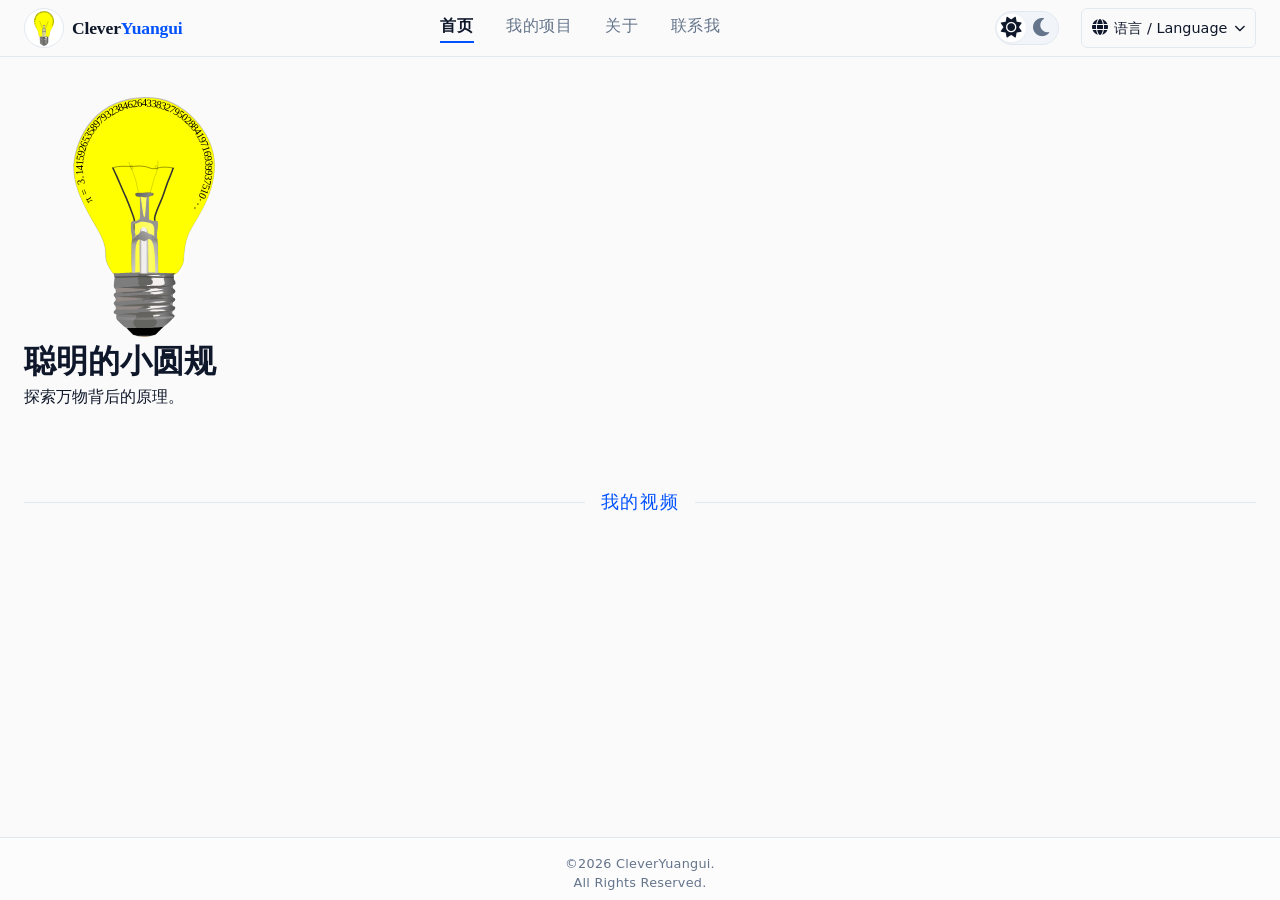
<file: zh-Hans/index.html>
<!DOCTYPE html>
<html lang="zh-Hans" dir="ltr" data-theme="light">
<head>
    <meta charset="UTF-8" />
    <meta name="viewport" content="width=device-width, initial-scale=1.0" />
    <meta name="author" content="CleverYuangui" />
    <meta name="keywords" content="聪明的小圆规" />
    <title>首页 | 聪明的小圆规</title>

    <!-- Languages -->
    <link rel="canonical" href="./" />
    <link rel="alternate" hreflang="zh-Hans" href="#" />
    <link rel="alternate" hreflang="en" href="/en/" />

    <!-- Icon -->
    <link rel="icon" href="/img/avatar-CN.ico" sizes="any">
    <link rel="icon" href="/img/avatar-CN.svg" type="image/svg+xml" />
    <link rel="apple-touch-icon" href="/img/avatar-CN.png" />

    <!-- Google Fonts China -->
    <link rel="preconnect" href="https://fonts.googleapis.cn" />
    <link rel="preconnect" href="https://fonts.gstatic.cn" crossorigin />
    <link rel="stylesheet" href="https://fonts.googleapis.cn/css2?family=Playfair+Display:wght@400;500;600;700&family=Source+Sans+3:ital,wght@0,400;0,500;0,600;0,700;1,400&family=IBM+Plex+Mono:wght@400&display=swap" />
    <!-- Font Awesome -->
    <link rel="stylesheet" href="https://cdnjs.cloudflare.com/ajax/libs/font-awesome/6.0.0-beta3/css/all.min.css" />

    <!-- style -->
    <link rel="stylesheet" type="text/css" href="/css/fonts/Hans.css" />
    <link rel="stylesheet" type="text/css" href="/css/common.css" />
    <link rel="stylesheet" type="text/css" href="/css/main-pages/home.css" />
</head>

<body>
    <!-- header -->
    <header class="site-header" role="banner">
        <div class="container">
            <!-- Logo -->
            <a class="brand" href="/zh-Hans/" aria-label="首页">
                <img class="logo" src="/img/avatar-CN.svg" alt="聪明的小圆规" />
                <span class="brand-name">Clever<span class="accent">Yuangui</span></span>
            </a>

            <!-- Navigation -->
            <nav aria-label="主导航" class="nav-desktop-wrapper">
                <span class="spacer"></span>
                <ul class="nav-desktop" role="list">
                    <a href="/zh-Hans/"><li class="active">首页</li></a>
                    <a href="/zh-Hans/projects/"><li>我的项目</li></a>
                    <a href="/zh-Hans/about/"><li>关于</li></a>
                    <a href="/zh-Hans/contact/"><li>联系我</li></a>
                </ul>
            </nav>
            <nav class="nav-mobile-toggle">
                <button class="bars-btn" id="barsBtn" aria-label="菜单" aria-expanded="false" aria-haspopup="true">
                    <i class="fas fa-bars"></i>
                </button>
                <ul class="nav-mobile" id="navMenu" role="menu">
                    <a href="/zh-Hans/"><li class="active">首页</li></a>
                    <a href="/zh-Hans/projects/"><li>我的项目</li></a>
                    <a href="/zh-Hans/about/"><li>关于</li></a>
                    <a href="/zh-Hans/contact/"><li>联系我</li></a>
                </ul>
            </nav>

            <span class="spacer"></span>
            <!-- Theme -->
            <div class="theme-toggle">
                <div class="theme-desktop" role="group" aria-label="模式切换">
                    <button class="theme-option light" id="themeLight" data-theme="light" aria-label="浅色模式">
                        <i class="fas fa-sun"></i>
                    </button>
                    <button class="theme-option dark" id="themeDark" data-theme="dark" aria-label="深色模式">
                        <i class="fas fa-moon"></i>
                    </button>
                </div>
                <button class="theme-mobile" id="themeMobile" aria-label="切换模式">
                    <span class="theme-button light" data-theme="light"><i class="fas fa-sun"></i></span>
                    <span class="theme-button dark" data-theme="dark"><i class="fas fa-moon"></i></span>
                </button>
            </div>

            <!-- Language -->
            <div class="lang-wrapper">
                <button class="lang-toggle" id="langToggle" aria-label="切换语言" aria-expanded="false" aria-haspopup="true">
                    <span class="globe"><i class="fas fa-globe"></i></span>
                    <span class="lang-label">语言</span>
                    <span class="caret"><i class="fas fa-chevron-down"></i></span>
                </button>
                <div class="lang-dropdown" id="langDropdown" role="menu">
                    <a href="/en/"><button role="menuitem" data-lang="en" class="top-lang">English<span class="english-name">English</span></button></a>
                    <a href="/en/"><button role="menuitem" data-lang="ar">العربية<span class="english-name">Arabic</span></button></a>
                    <a href="/en/"><button role="menuitem" data-lang="id">Bahasa Indonesia<span class="english-name">Indonesian</span></button></a>
                    <a href="/en/"><button role="menuitem" data-lang="ms">Bahasa Melayu<span class="english-name">Malay</span></button></a>
                    <a href="/en/"><button role="menuitem" data-lang="de">Deutsch<span class="english-name">German</span></button></a>
                    <a href="/en/"><button role="menuitem" data-lang="en">English<span class="english-name">English</span></button></a>
                    <a href="/en/"><button role="menuitem" data-lang="es">Español<span class="english-name">Spanish</span></button></a>
                    <a href="/en/"><button role="menuitem" data-lang="fa">فارسی<span class="english-name">Persian</span></button></a>
                    <a href="/en/"><button role="menuitem" data-lang="fr">Français<span class="english-name">French</span></button></a>
                    <a href="/en/"><button role="menuitem" data-lang="hi">हिन्दी<span class="english-name">Hindi</span></button></a>
                    <a href="/en/"><button role="menuitem" data-lang="it">Italiano<span class="english-name">Italian</span></button></a>
                    <a href="/en/"><button role="menuitem" data-lang="jp">日本語<span class="english-name">Japanese</span></button></a>
                    <a href="/en/"><button role="menuitem" data-lang="ko">한국어<span class="english-name">Korean</span></button></a>
                    <a href="/en/"><button role="menuitem" data-lang="pt-BR">Português (Brasil)<span class="english-name">Portuguese (Brazil)</span></button></a>
                    <a href="/en/"><button role="menuitem" data-lang="pt-PT">Português (Portugal)<span class="english-name">Portuguese (Portugal)</span></button></a>
                    <a href="/en/"><button role="menuitem" data-lang="ru">Русский<span class="english-name">Russian</span></button></a>
                    <a href="/en/"><button role="menuitem" data-lang="tr">Türkçe<span class="english-name">Turkish</span></button></a>
                    <a href="#"><button role="menuitem" data-lang="zh-Hans" class="current">简体中文<span class="english-name">Chinese (Simplified)</span></button></a>
                    <a href="/en/"><button role="menuitem" data-lang="zh-Hant">繁體中文<span class="english-name">Chinese (Traditional)</span></button></a>
                </div>
            </div>
        </div>
    </header>

    <!-- main -->
    <main>
        <noscript>
            <p class="js-warning">
                您的浏览器禁用了 JavaScript，部分功能可能无法使用。
            </p>
        </noscript>

        <div class="container">
            <div class="section">
                <div class="hero" id="hero">
                    <img class="hero-avatar" src="/img/avatar-CN.svg" alt="聪明的小圆规" loading="lazy" />
                    <h1 class="hero-name">聪明的小圆规</h1>
                    <p class="hero-tagline">探索万物背后的原理。</p>
                </div>
            </div>
            <div class="section">
                <div class="section-line">
                    <span class="section-label" id="videos" data-key="home.videosLabel">我的视频</span>
                </div>
                <div class="video-grid" id="videoGrid"></div>
            </div>
        </div>
    </main>

    <!-- footer -->
    <footer class="site-footer" role="contentinfo">
        <div class="container">
            <span data-key="footer.copyright"></span>
        </div>
    </footer>

    <!-- script -->
    <script src="/js/common.js"></script>
</body>
</html>
</file>
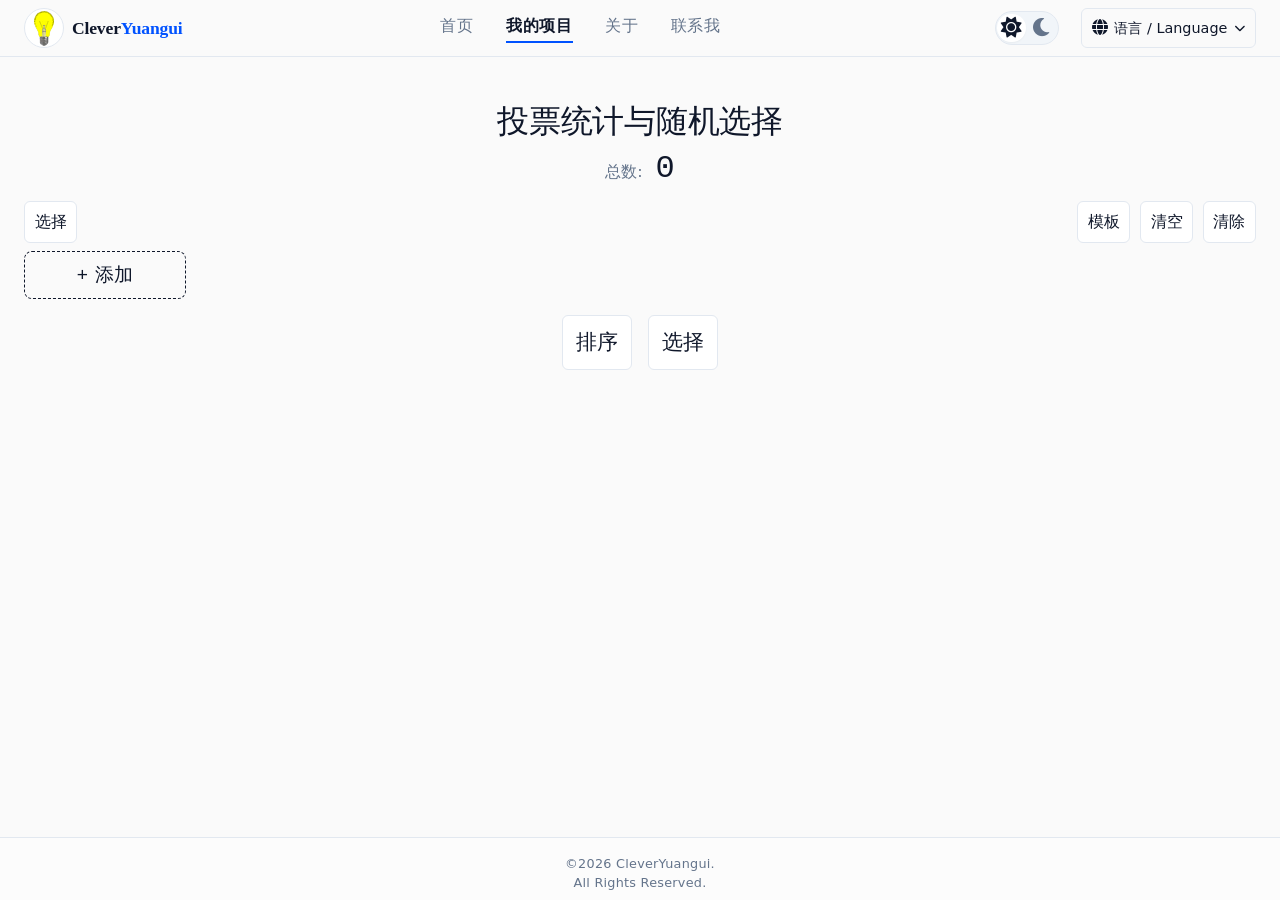
<file: zh-Hans/tools/poll/index.html>
<!DOCTYPE html>
<html lang="zh-Hans" dir="ltr" data-theme="light">
<head>
    <meta charset="UTF-8" />
    <meta name="viewport" content="width=device-width, initial-scale=1.0" />
    <meta name="author" content="CleverYuangui" />
    <meta name="keywords" content="聪明的小圆规,投票,随机选择" />
    <title>投票统计与随机选择</title>

    <!-- Languages -->
    <link rel="canonical" href="./" />
    <link rel="alternate" hreflang="zh-Hans" href="#" />
    <link rel="alternate" hreflang="zh-Hans" href="/en/tools/poll/" />

    <!-- Icon -->
    <link rel="icon" href="/img/avatar-CN.ico" sizes="any">
    <link rel="icon" href="/img/avatar-CN.svg" type="image/svg+xml" />
    <link rel="apple-touch-icon" href="/img/avatar-CN.png" />

    <!-- Google Fonts China -->
    <link rel="preconnect" href="https://fonts.googleapis.cn" />
    <link rel="preconnect" href="https://fonts.gstatic.cn" crossorigin />
    <link rel="stylesheet" href="https://fonts.googleapis.cn/css2?family=Playfair+Display:wght@400;500;600;700&family=Source+Sans+3:ital,wght@0,400;0,500;0,600;0,700;1,400&family=IBM+Plex+Mono:wght@400&display=swap" />
    <!-- Font Awesome -->
    <link rel="stylesheet" href="https://cdnjs.cloudflare.com/ajax/libs/font-awesome/6.0.0-beta3/css/all.min.css" />

    <!-- style -->
    <link rel="stylesheet" type="text/css" href="/css/fonts/Hans.css" />
    <link rel="stylesheet" type="text/css" href="/css/common.css" />
    <link rel="stylesheet" type="text/css" href="/css/tools/poll.css" />
</head>
<body>
    <!-- header -->
    <header class="site-header" role="banner">
        <div class="container">
            <!-- Logo -->
            <a class="brand" href="/zh-Hans/" aria-label="首页">
                <img class="logo" src="/img/avatar-CN.svg" alt="聪明的小圆规" />
                <span class="brand-name">Clever<span class="accent">Yuangui</span></span>
            </a>

            <!-- Navigation -->
            <nav aria-label="主导航" class="nav-desktop-wrapper">
                <span class="spacer"></span>
                <ul class="nav-desktop" role="list">
                    <a href="/zh-Hans/"><li>首页</li></a>
                    <a href="/zh-Hans/projects/"><li class="active">我的项目</li></a>
                    <a href="/zh-Hans/about/"><li>关于</li></a>
                    <a href="/zh-Hans/contact/"><li>联系我</li></a>
                </ul>
            </nav>
            <nav class="nav-mobile-toggle">
                <button class="bars-btn" id="barsBtn" aria-label="菜单" aria-expanded="false" aria-haspopup="true">
                    <i class="fas fa-bars"></i>
                </button>
                <ul class="nav-mobile" id="navMenu" role="menu">
                    <a href="/zh-Hans/"><li>首页</li></a>
                    <a href="/zh-Hans/projects/"><li class="active">我的项目</li></a>
                    <a href="/zh-Hans/about/"><li>关于</li></a>
                    <a href="/zh-Hans/contact/"><li>联系我</li></a>
                </ul>
            </nav>

            <span class="spacer"></span>
            <!-- Theme -->
            <div class="theme-toggle">
                <div class="theme-desktop" role="group" aria-label="模式切换">
                    <button class="theme-option light" id="themeLight" data-theme="light" aria-label="浅色模式">
                        <i class="fas fa-sun"></i>
                    </button>
                    <button class="theme-option dark" id="themeDark" data-theme="dark" aria-label="深色模式">
                        <i class="fas fa-moon"></i>
                    </button>
                </div>
                <button class="theme-mobile" id="themeMobile" aria-label="切换模式">
                    <span class="theme-button light" data-theme="light"><i class="fas fa-sun"></i></span>
                    <span class="theme-button dark" data-theme="dark"><i class="fas fa-moon"></i></span>
                </button>
            </div>

            <!-- Language -->
            <div class="lang-wrapper">
                <button class="lang-toggle" id="langToggle" aria-label="切换语言" aria-expanded="false" aria-haspopup="true">
                    <span class="globe"><i class="fas fa-globe"></i></span>
                    <span class="lang-label">语言</span>
                    <span class="caret"><i class="fas fa-chevron-down"></i></span>
                </button>
                <div class="lang-dropdown" id="langDropdown" role="menu">
                    <a href="/en/tools/poll/"><button role="menuitem" data-lang="en" class="top-lang">English<span class="english-name">English</span></button></a>
                    <a href="/en/tools/poll/"><button role="menuitem" data-lang="ar">العربية<span class="english-name">Arabic</span></button></a>
                    <a href="/en/tools/poll/"><button role="menuitem" data-lang="id">Bahasa Indonesia<span class="english-name">Indonesian</span></button></a>
                    <a href="/en/tools/poll/"><button role="menuitem" data-lang="ms">Bahasa Melayu<span class="english-name">Malay</span></button></a>
                    <a href="/en/tools/poll/"><button role="menuitem" data-lang="de">Deutsch<span class="english-name">German</span></button></a>
                    <a href="/en/tools/poll/"><button role="menuitem" data-lang="en">English<span class="english-name">English</span></button></a>
                    <a href="/en/tools/poll/"><button role="menuitem" data-lang="es">Español<span class="english-name">Spanish</span></button></a>
                    <a href="/en/tools/poll/"><button role="menuitem" data-lang="fa">فارسی<span class="english-name">Persian</span></button></a>
                    <a href="/en/tools/poll/"><button role="menuitem" data-lang="fr">Français<span class="english-name">French</span></button></a>
                    <a href="/en/tools/poll/"><button role="menuitem" data-lang="hi">हिन्दी<span class="english-name">Hindi</span></button></a>
                    <a href="/en/tools/poll/"><button role="menuitem" data-lang="it">Italiano<span class="english-name">Italian</span></button></a>
                    <a href="/en/tools/poll/"><button role="menuitem" data-lang="jp">日本語<span class="english-name">Japanese</span></button></a>
                    <a href="/en/tools/poll/"><button role="menuitem" data-lang="ko">한국어<span class="english-name">Korean</span></button></a>
                    <a href="/en/tools/poll/"><button role="menuitem" data-lang="pt-BR">Português (Brasil)<span class="english-name">Portuguese (Brazil)</span></button></a>
                    <a href="/en/tools/poll/"><button role="menuitem" data-lang="pt-PT">Português (Portugal)<span class="english-name">Portuguese (Portugal)</span></button></a>
                    <a href="/en/tools/poll/"><button role="menuitem" data-lang="ru">Русский<span class="english-name">Russian</span></button></a>
                    <a href="/en/tools/poll/"><button role="menuitem" data-lang="tr">Türkçe<span class="english-name">Turkish</span></button></a>
                    <a href="#"><button role="menuitem" data-lang="zh-Hans" class="current">简体中文<span class="english-name">Chinese (Simplified)</span></button></a>
                    <a href="/en/tools/poll/"><button role="menuitem" data-lang="zh-Hant">繁體中文<span class="english-name">Chinese (Traditional)</span></button></a>
                </div>
            </div>
        </div>
    </header>

    <!-- main -->
    <main>
        <div class="container wide">
            <div class="section wide">
                <noscript>
                    <p class="js-warning">
                        您的浏览器禁用了 JavaScript，本工具可能无法使用。
                    </p>
                </noscript>
                <h1 class="title">投票统计与随机选择</h1>
                <div class="total-line">
                    总数: <span class="total-value" id="total">0</span>
                </div>
                <div class="action-row">
                    <div class="action-group" id="normalActions">
                        <button class="btn" id="selectBtn">选择</button>
                        <span class="spacer"></span>
                        <button class="btn" id="templateBtn">模板</button>
                        <button class="btn" id="clearBtn">清空</button>
                        <button class="btn" id="clearAllBtn">清除</button>
                    </div>
                    <div class="action-group" id="selectActions" hidden>
                        <button class="btn" id="selectAllBtn">全选</button>
                        <button class="btn" id="unselectAllBtn" hidden>全不选</button>
                        <button class="btn" id="cancelBtn">取消</button>
                    </div>
                </div>
                <div class="grid" id="grid"></div>
                <div class="select-ops" id="selectOps" hidden>
                    <div class="menu-row">
                        <button class="btn menu-btn" id="selectBtnSet">
                            <span class="menu-input-label">设置为</span>
                            <input class="menu-input" type="text" inputmode="numeric" autocomplete="off" spellcheck="false" data-default="0" />
                        </button>
                    </div>
                    <div class="menu-row">
                        <button class="btn menu-btn" id="selectBtnPlus">
                            <span class="menu-input-label">加</span>
                            <input class="menu-input" type="text" inputmode="numeric" autocomplete="off" spellcheck="false" data-default="1" />
                        </button>
                    </div>
                    <div class="menu-row">
                        <button class="btn menu-btn" id="selectBtnMinus">
                            <span class="menu-input-label">减</span>
                            <input class="menu-input" type="text" inputmode="numeric" autocomplete="off" spellcheck="false" data-default="1" />
                        </button>
                    </div>
                    <div class="menu-row">
                        <button class="btn menu-btn" id="selectBtnMultiply">
                            <span class="menu-input-label">乘</span>
                            <input class="menu-input" type="text" inputmode="numeric" autocomplete="off" spellcheck="false" data-default="2" />
                        </button>
                    </div>
                    <div class="menu-row">
                        <button class="btn menu-btn" id="selectBtnDivideFloor">
                            <span class="menu-input-label">除（向下取整）</span>
                            <input class="menu-input" type="text" inputmode="numeric" autocomplete="off" spellcheck="false" data-default="2" />
                        </button>
                    </div>
                    <div class="menu-row">
                        <button class="btn menu-btn" id="selectBtnDivideCeil">
                            <span class="menu-input-label">除（向上取整）</span>
                            <input class="menu-input" type="text" inputmode="numeric" autocomplete="off" spellcheck="false" data-default="2" />
                        </button>
                    </div>
                    <div class="menu-row" id="selectBtnDelete">
                        <button class="btn menu-btn btn-danger">删除</button>
                    </div>
                </div>
                <div class="main-actions">
                    <button class="btn btn-lg" id="sortBtn">排序</button>
                    <button class="btn btn-lg" id="chooseBtn">选择</button>
                </div>
            </div>
        </div>

        <!-- Overlay -->
        <div class="overlay" id="overlay" hidden>
            <div class="modal" id="modal" role="dialog" aria-modal="true">
                <div class="menu" id="templateAdd" hidden>
                    <div class="section-line menu-title">
                        <span class="section-label">新增</span>
                    </div>
                    <div class="menu-row">
                        <span>名称：</span>
                        <input class="add-input" id="addInput" type="text" autocomplete="off" spellcheck="false" placeholder="未命名" />
                        <button class="btn btn-ok" id="addBtnOk">确定</button>
                    </div>
                </div>

                <div class="menu" id="templateSort" hidden>
                    <div class="section-line menu-title">
                        <span class="section-label">排序</span>
                    </div>
                    <div class="modal-msg">列表为空！</div>
                    <ol class="sort-list"></ol>
                </div>

                <div class="menu" id="templateChoose" hidden>
                    <div class="section-line menu-title">
                        <span class="section-label">随机选择</span>
                    </div>
                    <div class="modal-msg">列表为空！</div>
                    <div class="chosen-name"></div>
                    <div class="menu-row">
                        <button class="btn btn-ok" id="chooseBtnOK">确定</button>
                        <button class="btn" id="chooseBtnAgain">再选一次</button>
                        <button class="btn" id="chooseBtnClear">计数器归零</button>
                        <button class="btn btn-danger" id="chooseBtnDelete">删除</button>
                    </div>
                </div>

                <div class="menu" id="templateTemplate" hidden>
                    <div class="section-line menu-title">
                        <span class="section-label">模板</span>
                    </div>
                    <div class="modal-msg danger-msg">
                        列表将被重置。
                    </div>
                    <div class="menu-row">
                        <button class="btn menu-btn" id="templateBtnChoice">
                            <span class="menu-input-label">固定选项数</span>
                            <input class="menu-input" type="text" inputmode="numeric" autocomplete="off" spellcheck="false" data-default="6" />
                        </button>
                    </div>
                    <div class="menu-row">
                        <button class="btn menu-btn" id="templateBtnReset">
                            重置
                        </button>
                    </div>
                </div>

                <div class="menu" id="templateClearAll" hidden>
                    <div class="modal-msg">
                        清除列表？
                    </div>
                    <div class="menu-row">
                        <button class="btn" id="clearBtnCancel">取消</button>
                        <button class="btn btn-danger" id="clearBtnYes">清除</button>
                    </div>
                </div>

                <div class="menu" id="templateCandidateMenu" hidden>
                    <div class="section-line menu-title">
                        <span class="section-label"></span>
                    </div>
                    <div class="menu-row">
                        <button class="btn menu-btn" id="candidateBtnPlus">
                            <span class="menu-input-label">加</span>
                            <input class="menu-input" type="text" inputmode="numeric" autocomplete="off" spellcheck="false" data-default="1" />
                        </button>
                    </div>
                    <div class="menu-row">
                        <button class="btn menu-btn" id="candidateBtnMinus">
                            <span class="menu-input-label">减</span>
                            <input class="menu-input" type="text" inputmode="numeric" autocomplete="off" spellcheck="false" data-default="1" />
                        </button>
                    </div>
                    <div class="menu-row">
                        <button class="btn menu-btn" id="candidateBtnSet">
                            <span class="menu-input-label">设置为</span>
                            <input class="menu-input" type="text" inputmode="numeric" autocomplete="off" spellcheck="false" data-default="0" />
                        </button>
                    </div>
                    <div class="menu-row">
                        <button class="btn menu-btn" id="candidateBtnRename">
                            <span class="menu-input-label">重命名</span>
                            <input class="menu-input menu-input-text" type="text" autocomplete="off" spellcheck="false" placeholder="未命名" />
                        </button>
                    </div>
                    <div class="menu-row" id="candidateBtnDelete">
                        <button class="btn menu-btn btn-danger">删除</button>
                    </div>
                </template>
            </div>
        </div>
    </main>

    <!-- footer -->
    <footer class="site-footer" role="contentinfo">
        <div class="container">
            <span data-key="footer.copyright"></span>
        </div>
    </footer>

    <!-- template -->
    <template id="templateAddBtn">
        <button class="add-btn">
            <span class="add-label">添加</span>
        </button>
    </template>

    <!-- alert -->
    <script>
        const alertText = { positive: '非法输入：请输入正整数。', nonNegative: '非法输入：请输入非负整数。' };
    </script>

    <!-- reset -->
    <script>
        defaultCandidates = ['0', '1', '2', '3', '4', '5', '6', '7', '8', '9'];
    </script>

    <!-- script -->
    <script src="/js/common.js"></script>
    <script src="/js/tools/poll.js"></script>
</body>
</html>
</file>
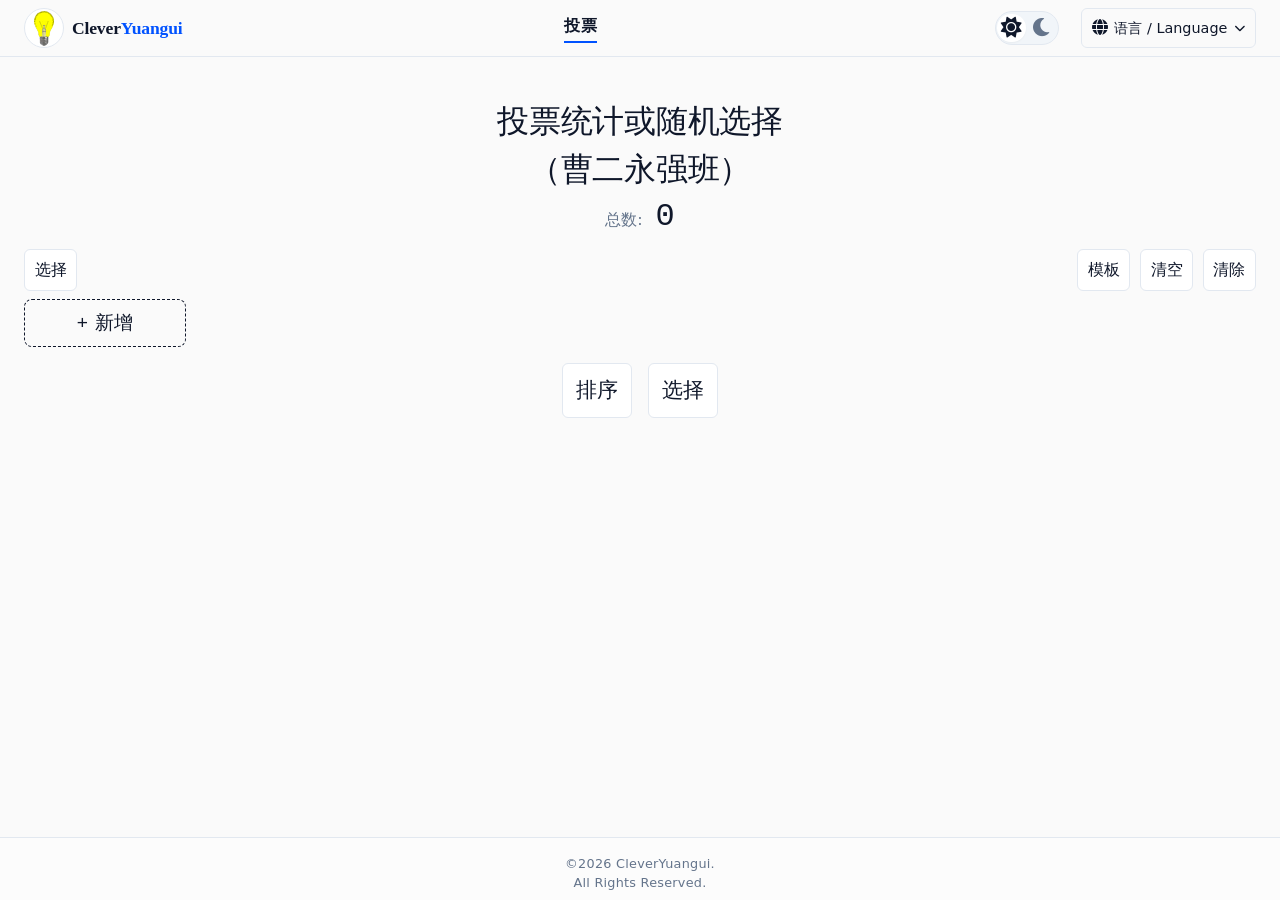
<file: zh-Hans/tools/poll/cyez.html>
<!DOCTYPE html>
<html lang="zh-Hans" dir="ltr" data-theme="light">
<head>
    <meta charset="UTF-8" />
    <meta name="viewport" content="width=device-width, initial-scale=1.0" />
    <title>永强永强，吞星噬云</title>

    <!-- Languages -->
    <link rel="canonical" href="./" />
    <link rel="alternate" hreflang="zh-Hans" href="#" />

    <!-- Icon -->
    <link rel="icon" href="/img/avatar-CN.ico" sizes="any">
    <link rel="icon" href="/img/avatar-CN.svg" type="image/svg+xml" />
    <link rel="apple-touch-icon" href="/img/avatar-CN.png" />

    <!-- Google Fonts China -->
    <link rel="preconnect" href="https://fonts.googleapis.cn" />
    <link rel="preconnect" href="https://fonts.gstatic.cn" crossorigin />
    <link rel="stylesheet" href="https://fonts.googleapis.cn/css2?family=Playfair+Display:wght@400;500;600;700&family=Source+Sans+3:ital,wght@0,400;0,500;0,600;0,700;1,400&family=IBM+Plex+Mono:wght@400&display=swap" />
    <!-- Font Awesome -->
    <link rel="stylesheet" href="https://cdnjs.cloudflare.com/ajax/libs/font-awesome/6.0.0-beta3/css/all.min.css" />

    <!-- style -->
    <link rel="stylesheet" type="text/css" href="/css/fonts/Hans.css" />
    <link rel="stylesheet" type="text/css" href="/css/common.css" />
    <link rel="stylesheet" type="text/css" href="/css/tools/poll.css" />
</head>
<body>
    <!-- header -->
    <header class="site-header" role="banner">
        <div class="container">
            <!-- Logo -->
            <a class="brand" href="#" aria-label="首页">
                <img class="logo" src="/img/avatar-CN.svg" alt="聪明的小圆规" />
                <span class="brand-name">Clever<span class="accent">Yuangui</span></span>
            </a>

            <!-- Navigation -->
            <nav aria-label="主导航" class="nav-desktop-wrapper">
                <span class="spacer"></span>
                <ul class="nav-desktop" role="list">
                    <a href="#"><li class="active">投票</li></a>
                </ul>
            </nav>
            <nav class="nav-mobile-toggle">
                <button class="bars-btn" id="barsBtn" aria-label="菜单" aria-expanded="false" aria-haspopup="true">
                    <i class="fas fa-bars"></i>
                </button>
                <ul class="nav-mobile" id="navMenu" role="menu">
                    <a href="#"><li class="active">投票</li></a>
                </ul>
            </nav>

            <span class="spacer"></span>
            <!-- Theme -->
            <div class="theme-toggle">
                <div class="theme-desktop" role="group" aria-label="模式切换">
                    <button class="theme-option light" id="themeLight" data-theme="light" aria-label="浅色模式">
                        <i class="fas fa-sun"></i>
                    </button>
                    <button class="theme-option dark" id="themeDark" data-theme="dark" aria-label="深色模式">
                        <i class="fas fa-moon"></i>
                    </button>
                </div>
                <button class="theme-mobile" id="themeMobile" aria-label="切换模式">
                    <span class="theme-button light" data-theme="light"><i class="fas fa-sun"></i></span>
                    <span class="theme-button dark" data-theme="dark"><i class="fas fa-moon"></i></span>
                </button>
            </div>

            <!-- Language -->
            <div class="lang-wrapper">
                <button class="lang-toggle" id="langToggle" aria-label="切换语言" aria-expanded="false" aria-haspopup="true">
                    <span class="globe"><i class="fas fa-globe"></i></span>
                    <span class="lang-label">语言</span>
                    <span class="caret"><i class="fas fa-chevron-down"></i></span>
                </button>
                <div class="lang-dropdown" id="langDropdown" role="menu">
                    <a href="#"><button role="menuitem" data-lang="zh-Hans" class="current">简体中文<span class="english-name">Chinese (Simplified)</span></button></a>
                </div>
            </div>
        </div>
    </header>

    <!-- main -->
    <main>
        <div class="container wide">
            <div class="section wide">
                <noscript>
                    <p class="js-warning">
                        您的浏览器禁用了 JavaScript，本工具可能无法使用。
                    </p>
                </noscript>
                <h1 class="title">投票统计或随机选择<br />（曹二永强班）</h1>
                <div class="total-line">
                    总数: <span class="total-value" id="total">0</span>
                </div>
                <div class="action-row">
                    <div class="action-group" id="normalActions">
                        <button class="btn" id="selectBtn">选择</button>
                        <span class="spacer"></span>
                        <button class="btn" id="templateBtn">模板</button>
                        <button class="btn" id="clearBtn">清空</button>
                        <button class="btn" id="clearAllBtn">清除</button>
                    </div>
                    <div class="action-group" id="selectActions" hidden>
                        <button class="btn" id="selectAllBtn">全选</button>
                        <button class="btn" id="unselectAllBtn" hidden>全不选</button>
                        <button class="btn" id="cancelBtn">取消</button>
                    </div>
                </div>
                <div class="grid" id="grid"></div>
                <div class="select-ops" id="selectOps" hidden>
                    <div class="menu-row">
                        <button class="btn menu-btn" id="selectBtnSet">
                            <span class="menu-input-label">设置为【=】</span>
                            <input class="menu-input" type="text" inputmode="numeric" autocomplete="off" spellcheck="false" data-default="0" />
                        </button>
                    </div>
                    <div class="menu-row">
                        <button class="btn menu-btn" id="selectBtnPlus">
                            <span class="menu-input-label">加【+=】</span>
                            <input class="menu-input" type="text" inputmode="numeric" autocomplete="off" spellcheck="false" data-default="1" />
                        </button>
                    </div>
                    <div class="menu-row">
                        <button class="btn menu-btn" id="selectBtnMinus">
                            <span class="menu-input-label">减【-=】</span>
                            <input class="menu-input" type="text" inputmode="numeric" autocomplete="off" spellcheck="false" data-default="1" />
                        </button>
                    </div>
                    <div class="menu-row">
                        <button class="btn menu-btn" id="selectBtnMultiply">
                            <span class="menu-input-label">乘【*=】</span>
                            <input class="menu-input" type="text" inputmode="numeric" autocomplete="off" spellcheck="false" data-default="2" />
                        </button>
                    </div>
                    <div class="menu-row">
                        <button class="btn menu-btn" id="selectBtnDivideFloor">
                            <span class="menu-input-label">除（下取整）【/=】</span>
                            <input class="menu-input" type="text" inputmode="numeric" autocomplete="off" spellcheck="false" data-default="2" />
                        </button>
                    </div>
                    <div class="menu-row">
                        <button class="btn menu-btn" id="selectBtnDivideCeil">
                            <span class="menu-input-label">除（上取整）【ceil()】</span>
                            <input class="menu-input" type="text" inputmode="numeric" autocomplete="off" spellcheck="false" data-default="2" />
                        </button>
                    </div>
                    <div class="menu-row">
                        <button class="btn menu-btn" id="selectBtnMod">
                            <span class="menu-input-label">取模/求余数【%=】</span>
                            <input class="menu-input" type="text" inputmode="numeric" autocomplete="off" spellcheck="false" data-default="256" />
                        </button>
                    </div>
                    <div class="menu-row" id="selectBtnDelete">
                        <button class="btn menu-btn btn-danger">删除【delete】</button>
                    </div>
                </div>
                <div class="main-actions">
                    <button class="btn btn-lg" id="sortBtn">排序</button>
                    <button class="btn btn-lg" id="chooseBtn">选择</button>
                </div>
            </div>
        </div>

        <!-- Overlay -->
        <div class="overlay" id="overlay" hidden>
            <div class="modal" id="modal" role="dialog" aria-modal="true">
                <div class="menu" id="templateAdd" hidden>
                    <div class="section-line menu-title">
                        <span class="section-label">新成员</span>
                    </div>
                    <div class="menu-row">
                        <span>名称：</span>
                        <input class="add-input" id="addInput" type="text" autocomplete="off" spellcheck="false" placeholder="未命名" />
                        <button class="btn btn-ok" id="addBtnOk">确定</button>
                    </div>
                </div>

                <div class="menu" id="templateSort" hidden>
                    <div class="section-line menu-title">
                        <span class="section-label">排序</span>
                    </div>
                    <div class="modal-msg">列表是滚木！<br />Process exited after 0.0000 seconds with return value 2147483674: NO MORE ENTRIES.</div>
                    <ol class="sort-list"></ol>
                </div>

                <div class="menu" id="templateChoose" hidden>
                    <div class="section-line menu-title">
                        <span class="section-label">随机选择</span>
                    </div>
                    <div class="modal-msg">列表是滚木！<br />Process exited after 0.0000 seconds with return value 2147483674: NO MORE ENTRIES.</div>
                    <div class="chosen-name"></div>
                    <div class="menu-row">
                        <button class="btn btn-ok" id="chooseBtnOK">确定</button>
                        <button class="btn" id="chooseBtnAgain">再选一次</button>
                        <button class="btn" id="chooseBtnClear">计数器归零</button>
                        <button class="btn btn-danger" id="chooseBtnDelete">删除</button>
                    </div>
                </div>

                <div class="menu" id="templateTemplate" hidden>
                    <div class="section-line menu-title">
                        <span class="section-label">模板</span>
                    </div>
                    <div class="modal-msg danger-msg">
                        列表将被重置。
                    </div>
                    <div class="menu-row">
                        <button class="btn menu-btn" id="templateBtnChoice">
                            <span class="menu-input-label">固定选项数</span>
                            <input class="menu-input" type="text" inputmode="numeric" autocomplete="off" spellcheck="false" data-default="6" />
                        </button>
                    </div>
                    <div class="menu-row">
                        <button class="btn menu-btn" id="templateBtnReset">
                            重置为班级名单
                        </button>
                    </div>
                </div>

                <div class="menu" id="templateClearAll" hidden>
                    <div class="modal-msg">
                        滚木化列表？
                    </div>
                    <div class="menu-row">
                        <button class="btn" id="clearBtnCancel">否</button>
                        <button class="btn btn-danger" id="clearBtnYes">滚木化</button>
                    </div>
                </div>

                <div class="menu" id="templateCandidateMenu" hidden>
                    <div class="section-line menu-title">
                        <span class="section-label"></span>
                    </div>
                    <div class="menu-row">
                        <button class="btn menu-btn" id="candidateBtnPlus">
                            <span class="menu-input-label">加【+=】</span>
                            <input class="menu-input" type="text" inputmode="numeric" autocomplete="off" spellcheck="false" data-default="1" />
                        </button>
                    </div>
                    <div class="menu-row">
                        <button class="btn menu-btn" id="candidateBtnMinus">
                            <span class="menu-input-label">减【-=】</span>
                            <input class="menu-input" type="text" inputmode="numeric" autocomplete="off" spellcheck="false" data-default="1" />
                        </button>
                    </div>
                    <div class="menu-row">
                        <button class="btn menu-btn" id="candidateBtnSet">
                            <span class="menu-input-label">设置为【=】</span>
                            <input class="menu-input" type="text" inputmode="numeric" autocomplete="off" spellcheck="false" data-default="0" />
                        </button>
                    </div>
                    <div class="menu-row">
                        <button class="btn menu-btn" id="candidateBtnRename">
                            <span class="menu-input-label">重命名</span>
                            <input class="menu-input menu-input-text" type="text" autocomplete="off" spellcheck="false" placeholder="未命名" />
                        </button>
                    </div>
                    <div class="menu-row" id="candidateBtnDelete">
                        <button class="btn menu-btn btn-danger">删除【delete】</button>
                    </div>
                </template>
            </div>
        </div>
    </main>

    <!-- footer -->
    <footer class="site-footer" role="contentinfo">
        <div class="container">
            <span data-key="footer.copyright"></span>
        </div>
    </footer>

    <!-- template -->
    <template id="templateAddBtn">
        <button class="add-btn">
            <span class="add-label">新增</span>
        </button>
    </template>

    <!-- alert -->
    <script>
        const alertText = { positive: '输入框只认识正整数。\nProcess exited after 0.0000 seconds with return value 3221225485: INVALID PARAMETER.', nonNegative: '输入框只认识自然数。\nProcess exited after 0.0000 seconds with return value 3221225485: INVALID PARAMETER.' };
    </script>

    <!-- reset -->
    <script>
        defaultCandidates = ['01 鲍美旭', '02 段怡宁', '03 王照杰', '04 许欣怡', '05 杨听云', '06 周文晴', '07 曾益', '08 陈昊运', '09 方奕航', '10 冯振修', '11 郭璟然', '12 华奕夫', '13 黄隽杰', '14 蒋彧翎', '15 李恩潺', '16 李泊霖', '17 李熙澳', '18 刘善岩', '19 刘天恺', '20 陆博仁', '21 陆璟文', '22 马敬知', '23 邱裴麟', '24 邱语桐', '25 孙晨阳', '26 孙皓澄', '27 汪瑞阳', '28 汪昱帆', '29 王衿', '30 王竞扬', '31 徐康杰', '32 许若宸', '33 严一篪', '34 杨持', '35 姚皓宇', '36 虞思承', '37 袁煊逸', '38 袁泽', '39 赵瑞韬', '40 钟远'];
    </script>

    <!-- script -->
    <script src="/js/common.js"></script>
    <script src="/js/tools/poll.js"></script>
</body>
</html>
</file>
<file: css/fonts/Hans.css>
:root {
    --font-sans: "Source Sans 3", -apple-system, BlinkMacSystemFont, system-ui, ui-sans-serif, "SF Pro", "Segoe UI", Roboto, "HarmonyOS Sans SC", "HarmonyOS Sans", "Helvetica Neue", Helvetica, Arial, "PingFang SC", "Microsoft YaHei UI", "Microsoft YaHei", MiSans, "MiSans Global", "OPPO Sans", "vivo Sans", "HONOR Sans", colorOS, "Noto Sans CJK SC", "Noto Sans", sans-serif, "Apple Color Emoji", "Segoe UI Emoji", "Segoe UI Symbol", "Noto Color Emoji", Symbola;
    --font-serif: "Playfair Display", Georgia, ui-serif, "New York", "Noto Serif", "Times New Roman", STSong, "Songti SC", Simsun, "Noto Serif CJK SC", serif, "Apple Color Emoji", "Segoe UI Emoji", "Segoe UI Symbol", "Noto Color Emoji", Symbola;
    --font-mono: "IBM Plex Mono", ui-monospace, "SF Mono", Consolas, "Roboto Mono", "Courier New", "Noto Sans Mono CJK SC", "Noto Sans Mono", monospace, sans-serif, "Apple Color Emoji", "Segoe UI Emoji", "Segoe UI Symbol", "Noto Color Emoji", Symbola;
}
</file>
<file: css/common.css>
/* COLOR */
:root {
    --background: #FAFAFA;
    --background-footer: #FCFCFC;
    --foreground: #0F172A;
    --muted: #F1F5F9;
    --muted-foreground: #64748B;
    --accent: #0052FF;
    --accent-secondary: #4D7CFF;
    --accent-foreground: #000000;
    --border: #E2E8F0;
    --border-hover: #D2D8E8;
    --card: #FFFFFF;
    --header-bg: rgba(250, 250, 250, 0.9);
    --shadow-sm: 0 1px 2px rgba(5, 5, 5, 0.04);
    --shadow-md: 0 4px 12px rgba(5, 5, 5, 0.06);
    --shadow-lg: 0 8px 24px rgba(5, 5, 5, 0.08);
}
html[data-theme="dark"] {
    --background: #050506;
    --background-footer: #020203;
    --foreground: #EDEDEF;
    --muted: #0A0A0C;
    --muted-foreground: #8A8F98;
    --accent: #5E6AD2;
    --accent-secondary: rgba(94,106,210,0.3);
    --accent-foreground: #FFFFFF;
    --border: #141415;
    --border-hover: #1E1E1F;
    --card: #0A0A0C;
    --header-bg: rgba(5, 5, 6, 0.85);
    --shadow-sm: 0 1px 2px rgba(250, 250, 249, 0.04);
    --shadow-md: 0 4px 12px rgba(250, 250, 249, 0.06);
    --shadow-lg: 0 8px 24px rgba(250, 250, 249, 0.08);
}
/* WIDTH */
    /* watch
     * Phone
     * sm: 576px;
     * Phone(landscape)
     * md: 768px;
     * iPad
     * lg: 992px; or 1024px
     * iPad(landscape) & Desktop(small)
     * xl: 1200px;
     * Desktop(middle)
     * xxl: 1400px;
     * Desktop(large)
     */
/* LENGTH */
:root {
    /* Radius */
    --radius-sm: 4px;
    --radius-md: 6px;
    --radius-lg: 8px;
    --radius-full: 9999px;
}
/* RESET & BASE */
*, *::before, *::after {
    box-sizing: border-box;
    margin: 0;
    padding: 0;
}
html {
    scroll-behavior: smooth;
    -webkit-font-smoothing: antialiased;
}
body {
    display: flex;
    flex-direction: column;
    min-height: 100vh;
    min-height: 100dvh;
    background-color: var(--background);
    color: var(--foreground);
    font-family: var(--font-sans);
    line-height: 1.5;
    overflow: auto;
    transition: background-color 0.25s;
}
a {
    color: inherit;
    text-decoration: none;
}
img {
    display: block;
    max-width: 100%;
    height: auto;
}
.js-warning {
    color: #DC3545;
    font-size: 1.5rem;
    font-weight: 500;
}
[hidden] {
    display: none !important;
}
html[data-letter-spacing="false"] * {
    letter-spacing: 0 !important;
}

/* UTILITY */
.spacer {
    flex: 1 1 auto;
}
.container {
    width: clamp(280px, 99vw, 1400px);
    width: clamp(280px, 100dvw, 1400px);
    padding-left: clamp(0.5rem, 7vw - 3rem, 1.5rem);
    padding-right: clamp(0.5rem, 7vw - 3rem, 1.5rem);
    margin-left: auto;
    margin-right: auto;
}
.container.wide {
    width: max(280px, 99vw);
    width: max(280px, 100dvw);
}
.container .section {
    padding-top: clamp(1.5rem, 7vw - 2rem, 2.5rem);
    padding-bottom: clamp(1.5rem, 7vw - 2rem, 2.5rem);
}
.container.wide .section {
    width: calc(clamp(280px, 99vw, 1400px) - clamp(1rem, 14vw - 6rem, 3rem));
    width: calc(clamp(280px, 100dvw, 1400px) - clamp(1rem, 14vw - 6rem, 3rem));
    margin-left: auto;
    margin-right: auto;
}
.container.wide .section.wide {
    width: calc(max(280px, 99vw) - clamp(1rem, 14vw - 6rem, 3rem));;
    width: calc(max(280px, 100dvw) - clamp(1rem, 14vw - 6rem, 3rem));;
}
.section-line {
    display: flex;
    margin-bottom: clamp(0.5rem, 3.5vw - 1rem, 1rem);
    gap: clamp(0.5rem, 3.5vw - 1rem, 1rem);
    align-items: center;
}
.section-line::before,
.section-line::after {
    content: '';
    flex: 1;
    height: 1px;
    background-color: var(--border);
    transition: background-color 0.25s;
}
.section-line .section-label {
    color: var(--accent);
    font-size: 1.1rem;
    font-weight: 500;
    letter-spacing: 0.1rem;
    text-transform: uppercase;
    white-space: nowrap;
}

/* FOOTER */
.site-footer {
    margin-top: auto;
    padding: 1rem 0 0.5rem;
    border-top: 1px solid var(--border);
    background-color: var(--background-footer);
    color: var(--muted-foreground);
    text-align: center;
    font-size: 0.8rem;
    letter-spacing: 0.02em;
    transition: background-color 0.25s, border-color 0.25s;
}
.site-footer .container {
    display: flex;
    align-items: center;
    justify-content: center;
    flex-wrap: wrap;
    gap: 0.5rem;
}
.site-footer span[data-key="footer.copyright"]::before {
    content: '©2026 CleverYuangui.\00000aAll Rights Reserved.';
    white-space: pre;
}

/* HEADER */
.site-header {
    position: relative;
    z-index: 128;
    top: 0;
    border-bottom: 1px solid var(--border);
    padding: 0.5rem 0;
    background: var(--header-bg);
    backdrop-filter: blur(8px);
    -webkit-backdrop-filter: blur(8px);
    transition: background 0.25s, border-color 0.25s;
}
.site-header .container {
    display: flex;
    position: relative;
    align-items: center;
    justify-content: space-between;
    gap: clamp(0.5rem, 3.5vw - 1rem, 1rem);
}
@media (min-height: 768px) {
    .site-header {
        position: sticky;
    }
}

/* Brand */
.brand {
    display: flex;
    flex: 0 0 auto;
    gap: 0.5rem;
    align-items: center;
    cursor: pointer;
    transition: opacity 0.2s;
}
.brand:hover {
    opacity: 0.7;
}
.brand .logo {
    padding: 0.1rem;
    width: 2.5rem;
    height: 2.5rem;
    border: 1px solid var(--border);
    border-radius: var(--radius-full);
    background: white;
    transition: border-color 0.25s;
}
.brand .brand-name {
    display: none;
    font-family: var(--font-serif);
    font-weight: 600;
    font-size: 1.1rem;
    letter-spacing: -0.01em;
    white-space: nowrap;
}
.brand .brand-name .accent {
    color: var(--accent);
}
@media (min-width: 768px) {
    .brand .brand-name {
        display: inline;
    }
}

/* Navigation for Desktop */
.nav-desktop-wrapper {
    display: none;
    flex: 1 0 auto;
}
.nav-desktop {
    display: flex;
    background: transparent;
    align-items: center;
    gap: clamp(1.5rem, 3.5vw, 2rem);
    list-style: none;
}
.nav-desktop li {
    padding-bottom: 0.2rem;
    border-bottom: 2px solid transparent;
    color: var(--muted-foreground);
    font-family: var(--font-sans);
    font-weight: 500;
    font-size: 1rem;
    letter-spacing: 0.05em;
    cursor: pointer;
}
.nav-desktop li:hover {
    color: var(--foreground);
    border-bottom-color: var(--accent);
}
.nav-desktop li.active {
    color: var(--foreground);
    border-bottom-color: var(--accent);
    font-weight: 600;
}
/* Navigation for Mobile */
.nav-mobile-toggle {
    position: relative;
}
.bars-btn {
    display: flex;
    margin-inline-start: 0.6rem;
    padding: 0.2rem 0.4rem;
    min-height: 1.5rem;
    border: none;
    align-items: center;
    background: transparent;
    color: var(--foreground);
    font-size: 1.5rem;
    cursor: pointer;
    touch-action: manipulation;
}
.bars-btn:hover {
    color: var(--accent);
}
.bars-btn:active {
    transform: scale(0.95);
}
.nav-mobile {
    position: fixed;
    z-index: 130;
    margin: 0;
    padding: 0.5rem 0;
    top: calc(100% + 0.5rem);
    left: 0;
    right: 0;
    max-height: 70vh;
    background: var(--background);
    border: 1px solid var(--border);
    border-radius: var(--radius-md);
    box-shadow: var(--shadow-lg);
    overflow: auto;
    opacity: 0;
    transform: translateY(-6px);
    transition: opacity 0.2s, transform 0.2s, background 0.25s, border 0.25s;
    pointer-events: none;
    list-style: none;
}
.nav-mobile.open {
    opacity: 1;
    transform: translateY(0);
    pointer-events: auto;
}
.nav-mobile li {
    display: block;
    width: 100%;
    padding: 0.8rem 1.5rem;
    border-inline-start: 3px solid transparent;
    color: var(--foreground);
    font-family: var(--font-sans);
    font-weight: 500;
    font-size: 1rem;
    cursor: pointer;
}
.nav-mobile li:hover {
    background: var(--muted);
    border-inline-start-color: var(--accent);
}
.nav-mobile li.active {
    background: var(--muted);
    border-inline-start-color: var(--accent);
    font-weight: 600;
}
/* Navigation Responsive */
@media (min-width: 768px) {
    .nav-mobile-toggle {
        display: none;
    }
    .nav-desktop-wrapper {
        display: flex;
    }
}

/* Theme */
.theme-toggle {
    position: relative;
    flex: 0 0 auto;
}
.theme-desktop {
    display: none;
    padding: 0.1rem;
    min-height: 1.5rem;
    border: 1px solid var(--border);
    border-radius: var(--radius-full);
    align-items: center;
    gap: 0.1rem;
    background: var(--muted);
    transition: background 0.25s, border-color 0.25s;
}
.theme-desktop .theme-option {
    display: flex;
    width: 1.8rem;
    height: 1.8rem;
    border: none;
    border-radius: 50%;
    background-color: transparent;
    color: var(--muted-foreground);
    font-size: 1.3rem;
    align-items: center;
    justify-content: center;
    transition: background 0.25s;
    cursor: pointer;
    touch-action: manipulation;
}
.theme-desktop .theme-option:hover {
    color: var(--foreground);
}
.theme-desktop .theme-option:active {
    transform: scale(0.95);
}
html[data-theme="light"] .theme-desktop .theme-option.light,
html[data-theme="dark"] .theme-desktop .theme-option.dark {
    background: var(--card);
    color: var(--foreground);
    box-shadow: var(--shadow-sm);
}
.theme-mobile {
    display: flex;
    width: 2rem;
    height: 2rem;
    padding: 0.1rem;
    border: 1px solid var(--border);
    border-radius: 50%;
    background: var(--card);
    color: var(--foreground);
    font-size: 1.3rem;
    align-items: center;
    justify-content: center;
    transition: background 0.25s, border-color 0.25s;
    cursor: pointer;
    touch-action: manipulation;
}
.theme-mobile:hover {
    border-color: var(--border-hover);
}
.theme-mobile:active {
    transform: scale(0.95);
}
html[data-theme="light"] .theme-mobile .theme-button.dark,
html[data-theme="dark"] .theme-mobile .theme-button.light {
    display: none;
}
html[data-theme="light"] .theme-mobile .theme-button.light,
html[data-theme="dark"] .theme-mobile .theme-button.dark {
    display: inline;
}
@media (min-width: 576px) {
    .theme-mobile {
        display: none;
    }
    .theme-desktop {
        display: flex;
    }
}

/* Language */
.lang-wrapper {
    position: relative;
    flex: 0 0 auto;
}
.lang-toggle {
    display: flex;
    padding: 0.6rem;
    padding-inline-start: 0;
    min-height: 2rem;
    border: none;
    border-radius: var(--radius-md);
    align-items: center;
    gap: 0.4rem;
    background: transparent;
    color: var(--foreground);
    transition: background 0.25s, border-color 0.25s;
    cursor: pointer;
    touch-action: manipulation;
}
.lang-toggle:hover {
    border-color: var(--border-hover);
    color: var(--accent);
}
.lang-toggle:active {
    transform: scale(0.95);
}
.lang-toggle .globe {
    font-size: 1.2rem;
}
.lang-toggle .lang-label {
    display: none;
    font-family: var(--font-sans);
    font-size: 0.9rem;
    white-space: nowrap;
}
.lang-toggle .lang-label::after {
    content: ' / Language';
}
.lang-toggle .caret {
    display: none;
    margin-inline-start: 0.1rem;
    font-size: 0.7rem;
    transition: transform 0.2s;
}
.lang-toggle.open .caret {
    transform: rotate(180deg);
}
.lang-dropdown {
    position: absolute;
    top: calc(100% + 0.4rem);
    right: -0.5rem;
    min-width: 8rem;
    max-height: 70vh;
    background: var(--card);
    border: 1px solid var(--border);
    border-radius: var(--radius-md);
    box-shadow: var(--shadow-md);
    overflow: auto;
    opacity: 0;
    transform: translateY(-6px);
    transition: opacity 0.2s, transform 0.2s, background 0.25s, border 0.25s;
    pointer-events: none;
}
html[dir="rtl"] .lang-dropdown {
    left: -0.5rem;
    right: auto;
}
.lang-dropdown.open {
    opacity: 1;
    transform: translateY(0);
    pointer-events: auto;
}
.lang-dropdown button {
    display: block;
    width: 100%;
    padding: 0.5rem 1rem;
    background: transparent;
    border: none;
    color: var(--foreground);
    text-align: left;
    font-family: var(--font-sans);
    font-size: 0.85rem;
    cursor: pointer;
}
.lang-dropdown button .english-name {
    color: var(--muted-foreground);
}
.lang-dropdown button .english-name::before {
    content: '/';
    margin-left: 1rch;
    margin-right: 1rch;
}
.lang-dropdown button.top-lang {
    font-weight: 600;
}
.lang-dropdown button:hover {
    background: var(--muted);
}
.lang-dropdown button.current {
    background: var(--muted);
    color: var(--accent);
    font-weight: 600;
}
@media (min-width: 576px) {
    .lang-toggle {
        padding-inline-start: 0.6rem;
    }
}
@media (min-width: 768px) {
    .lang-dropdown {
        min-width: 12rem;
    }
}
@media (min-width: 992px) {
    .lang-wrapper {
        margin-inline-start: 0.4rem;
    }
    .lang-toggle .globe {
        font-size: 1rem;
    }
    .lang-toggle .lang-label,
    .lang-toggle .caret {
        display: inline;
    }
    .lang-toggle {
        border: 1px solid var(--border);
    }
    .lang-toggle:hover {
        background: var(--muted);
    }
    .lang-dropdown {
        right: 0;
        min-width: 20rem;
    }
    html[dir="rtl"] .lang-dropdown {
        left: 0;
        right: auto;
    }
}

/* MAIN */
.section > * {
    animation: fadeUp 1s-out;
}
@keyframes fadeUp {
    from {
        opacity: 0;
        transform: translateY(16px);
    }
    to {
        opacity: 1;
        transform: translateY(0);
    }
}
</file>
<file: css/main-pages/home.css>
.hero-avatar {
    width: 15rem;
    height: 15rem;
    border-radius: var(--radius-full);
}
</file>
<file: css/tools/poll.css>
/* Colors */
:root {
    --ok-background: #28A745;
    --ok-hover: #218838;
    --ok-foreground: white;
    --tick-background: #007BFF;
    --tick-foreground: white;
    --danger-foreground: #DC3545;
    --danger-hover: #FFF0F0;
}
html[data-theme="dark"] {
    --ok-background: #218838;
    --ok-hover: #28A745;
    --tick-background: #5E93D2;
    --danger-foreground: #DC3545;
    --danger-hover: #001010;
}
/* Heat gradient (HSL) */
:root {
    --heat-hue-low: 120;
    --heat-hue-high: 0;
    --heat-sat: 70%;
    --heat-light: 30%;
}

/* Title */
.title {
    margin: 0;
    font-family: var(--font-serif);
    font-size: 2rem;
    font-weight: 500;
    letter-spacing: -0.01em;
    align-items: baseline;
    justify-content: center;
    text-align: center;
}

/* Total */
.total-line {
    margin: 0;
    display: flex;
    align-items: baseline;
    justify-content: center;
    gap: 0.8rem;
    color: var(--muted-foreground);
    font-size: 1rem;
    font-family: var(--font-sans);
    text-transform: uppercase;
}

.total-value {
    color: var(--foreground);
    font-size: 2rem;
    font-family: var(--font-mono);
}

/* Buttons */
.btn {
    display: inline-flex;
    padding: 0.6rem;
    min-height: 1.1rem;
    background: var(--card);
    border: 1px solid var(--border);
    border-radius: var(--radius-md);
    align-items: center;
    justify-content: center;
    text-align: center;
    gap: 0.4rem;
    color: var(--foreground);
    font-family: var(--font-sans);
    font-size: 1rem;
    transition: background 0.2s, border-color 0.2s;
    cursor: pointer;
    touch-action: manipulation;
}
.btn-lg {
    padding: 0.8rem;
    font-size: 1.3rem;
}
.btn:hover {
    background: var(--muted);
    border-color: var(--border-hover);
    color: var(--accent);
}
.btn:active {
    transform: scale(0.95);
}

.btn-ok {
    background: var(--ok-background);
    border-color: var(--ok-background);
    color: var(--ok-foreground);
}
.btn-ok:hover {
    background: var(--ok-hover);
    border-color: var(--ok-hover);
    color: var(--ok-foreground);
}
.btn-danger {
    background: var(--card);
    border-color: var(--danger-foreground);
    color: var(--danger-foreground);
}
.btn-danger:hover {
    background: var(--danger-hover);
    border-color: var(--danger-foreground);
    color: var(--danger-foreground);
}

/* Action Rows */
.action-row {
    display: flex;
}
.action-group {
    display: flex;
    margin: 0.5rem 0;
    align-items: center;
    gap: 0.6rem;
    width: 100%;
}
.main-actions {
    display: flex;
    margin: 1rem 0;
    flex-wrap: wrap;
    align-items: center;
    justify-content: center;
    gap: 1rem;
}

/* Candidates */
.grid {
    display: grid;
    grid-template-columns: repeat(auto-fill, minmax(150px, 1fr));
    gap: 1rem;
}
.candidate {
    position: relative;
    display: flex;
    align-items: center;
    justify-content: space-between;
    gap: 0.5rem;
    min-height: 1rem;
    padding: 0.8rem;
    border: 1px solid var(--border);
    border-radius: var(--radius-lg);
    box-shadow: var(--shadow-sm);
    cursor: pointer;
    transition: background-color 0.2s;
}
.candidate:active {
    transform: scale(0.95);
}
.candidate .name {
    flex: 1 1 auto;
    min-width: 0;
    font-size: 1rem;
    white-space: nowrap;
    overflow: hidden;
    text-overflow: ellipsis;
}
.candidate .count {
    flex: 0 0 auto;
    min-width: 1rch;
    font-family: var(--font-mono);
    font-size: 0.9rem;
    text-align: end;
}

.add-btn {
    display: flex;
    align-items: center;
    justify-content: center;
    min-height: 1rem;
    padding: 0.6rem;
    border: 1.5px dashed var(--foreground);
    border-radius: var(--radius-lg);
    background: var(--background);
    color: var(--foreground);
    font-size: 1.2rem;
    letter-spacing: 0.02em;
    cursor: pointer;
    touch-action: manipulation;
    transition: background 0.2s, border-color 0.2s;
}
.add-btn:hover {
    background: var(--muted);
    border-color: var(--border-hover);
    color: var(--accent);
}
.add-btn:active {
    transform: scale(0.95);
}
.add-btn .add-label::before {
    margin-inline-end: 0.4rem;
    content: '+';
}

/* Select Mode */
.in-select .candidate {
    opacity: 0.7;
}
.candidate.selected {
    opacity: 1;
}
.candidate .tick {
    position: absolute;
    display: flex;
    top: -0.3rem;
    right: -0.3rem;
    width: 1rem;
    height: 1rem;
    border-radius: 50%;
    background: var(--card);
    color: var(--tick-foreground);
    border: 1px solid var(--border);
    font-size: 0.6rem;
    align-items: center;
    justify-content: center;
}
.candidate.selected .tick {
    background: var(--tick-background);
}

.select-ops {
    display: flex;
    flex-direction: column;
    margin: 0.5rem 0 0;
    padding: 0.6rem;
    gap: 0.6rem;
    background: var(--muted);
    border: 1px solid var(--border);
    border-radius: var(--radius-lg);
    animation: selectOpen 0.2s;
}
@keyframes selectOpen {
    from {
        opacity: 0;
        clip-path: inset(0 0 100% 0);
    }
    to {
        opacity: 1;
        clip-path: inset(0 0 0 0);
    }
}

/* Overlay Modal */
.overlay {
    position: fixed;
    display: flex;
    z-index: 100;
    inset: 0;
    align-items: center;
    justify-content: center;
    backdrop-filter: blur(6px);
    -webkit-backdrop-filter: blur(6px);
    animation: overlayIn 0.18s;
}
@keyframes overlayIn {
    from {
        opacity: 0;
    }
    to {
        opacity: 1;
    }
}
.modal {
    max-width: 80vw;
    max-height: 80vh;
    padding: 0.6rem;
    overflow: auto;
    background: var(--card);
    border-radius: var(--radius-lg);
    box-shadow: var(--shadow-lg);
    transition: backgrond 0.2s;
    animation: modalIn 0.2s;
}
@keyframes modalIn {
    from {
        opacity: 0;
        transform: scale(0.9);
    }
    to {
        opacity: 1;
        transform: scale(1);
    }
}

/* Menu inside a modal */
.menu {
    display: flex;
    flex-direction: column;
    gap: 0.4rem;
    width: 100%;
}
.menu-row {
    display: flex;
    align-items: center;
    justify-content: center;
    gap: 0.6rem;
    font-family: var(--font-sans);
    font-size: 1rem;
}
.menu-title {
    margin-bottom: 0rem;
}
/* Button with Input */
.menu-btn {
    min-height: 3rem;
    padding: 0.3rem 0.6rem;
    width: 100%;
    align-items: center;
    justify-content: space-between;
}
.menu-btn:active {
    transform: scale(1);
}
.menu-btn .menu-btn-label {
    flex: 1 1 auto;
    min-width: 0;
    white-space: normal;
}
.menu-btn .menu-input {
    flex: 0 0 auto;
    width: 6ch;
    padding: 0.4rem;
    border: 1px solid var(--border);
    border-radius: var(--radius-sm);
    background: transparent;
    color: var(--foreground);
    text-align: center;
    font-family: var(--font-mono);
    font-size: 1rem;
    transition: border-color 0.2s, box-shadow 0.2s;
}
.menu-btn .menu-input:focus {
    outline: none;
    border-color: var(--border-hover);
    box-shadow: 0 0 0 2px var(--accent);
}
.menu-btn .menu-input.menu-input-text {
    width: 8rem;
    text-align: start;
    font-family: var(--font-sans);
}

/* Plain Message Modal */
.modal-msg {
    font-size: 1rem;
    text-align: center;
    padding: 0.3rem 0.5rem;
    color: var(--muted-foreground);
}
.danger-msg {
    color: var(--danger-foreground);
}

/* Add-candidate Modal */
.add-input {
    min-height: 1.2rem;
    padding: 0.4rem;
    border: 1px solid var(--border);
    border-radius: var(--radius-md);
    background: transparent;
    color: var(--foreground);
    font-family: var(--font-sans);
    font-size: 1rem;
    transition: border-color 0.2s, box-shadow 0.2s;
}
.add-input:focus {
    outline: none;
    border-color: var(--border-hover);
    box-shadow: 0 0 0 2px var(--background), 0 0 0 4px var(--accent);
}

/* Sort Modal */
.sort-list {
    margin: 0;
    padding: 0;
    list-style: none;
    overflow-y: auto;
}
.sort-list li {
    display: flex;
    margin: 0;
    padding: 0.2rem 0.1rem;
    justify-content: space-between;
    font-size: 1rem;
    text-align: start;
}
.sort-list li .name {
    flex: 1 1 auto;
    min-width: 0;
    font-size: 1rem;
    white-space: nowrap;
    overflow-x: hidden;
    text-overflow: ellipsis;
}
.sort-list li .count {
    flex: 0 0 auto;
    min-width: 1rch;
    font-family: var(--font-mono);
    font-size: 1rem;
    text-align: end;
}
.sort-list li .count::before {
    padding-left: 1rch;
    padding-right: 1rch;
    flex: 1 1 auto;
    content: '-';
    text-align: end;
}

/* Random-choice Modal */
.chosen-name {
    padding: 0.1rem;
    font-family: var(--font-sans);
    font-size: 1.5rem;
    line-height: 1.2;
    text-align: center;
}
</file>
